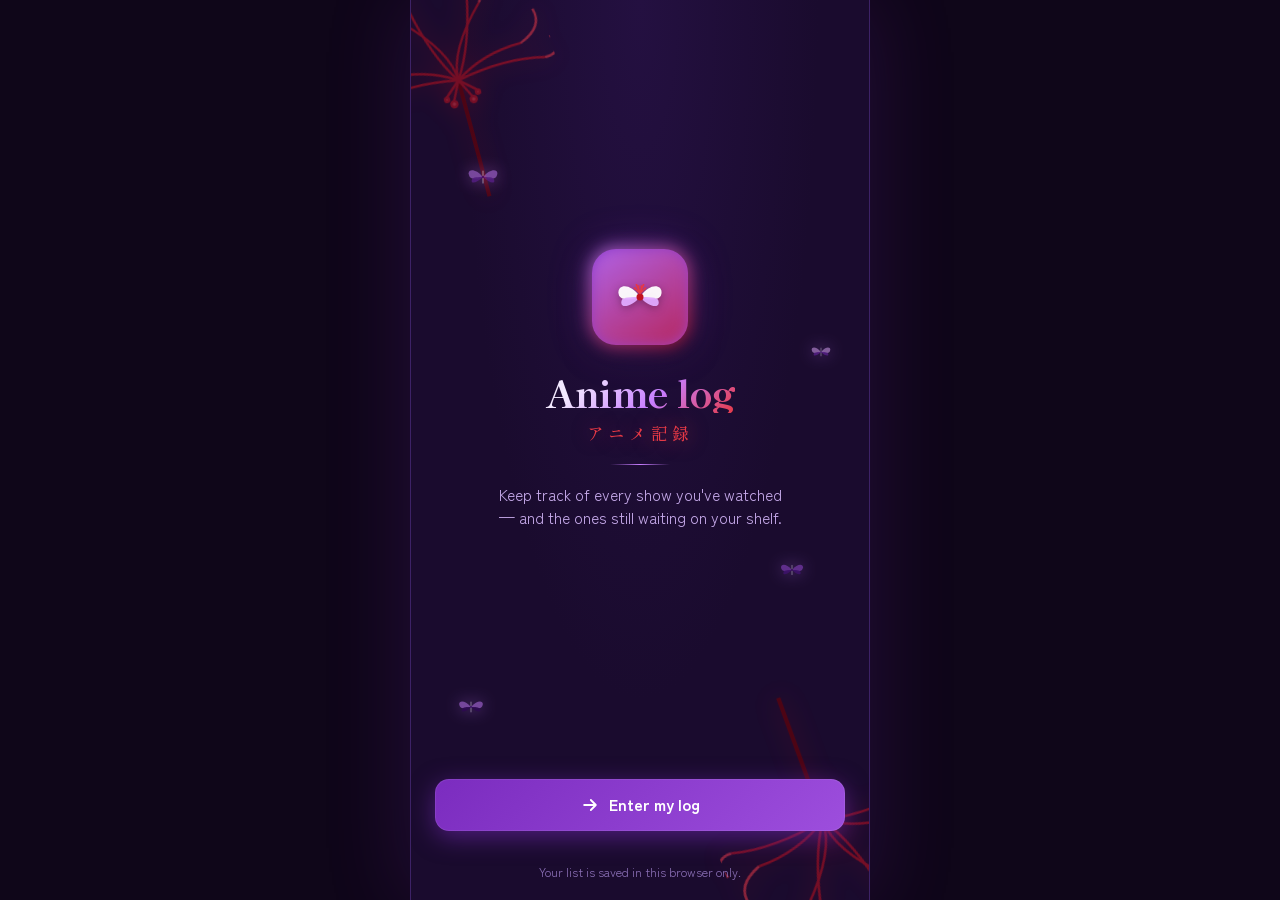
<file: index.html>
<!DOCTYPE html>
<html lang="en">
<head>
  <meta charset="UTF-8">
  <meta name="viewport" content="width=device-width, initial-scale=1.0, viewport-fit=cover">
  <meta name="theme-color" content="#1a0b2e">
  <meta name="apple-mobile-web-app-capable" content="yes">
  <meta name="mobile-web-app-capable" content="yes">
  <meta name="apple-mobile-web-app-title" content="Anime log">
  <meta name="description" content="Welcome to Anime Log — your personal anime tracker.">
  <title>Anime log — Welcome</title>
  <link rel="preconnect" href="https://fonts.googleapis.com">
  <link rel="preconnect" href="https://fonts.gstatic.com" crossorigin>
  <link href="https://fonts.googleapis.com/css2?family=Zen+Kaku+Gothic+New:wght@400;500;700;900&family=Shippori+Mincho:wght@500;700;800&display=swap" rel="stylesheet">
  <link rel="stylesheet" href="style.css">
</head>
<body>
  <div class="shell">
    <!-- decorative layer -->
    <div class="deco" aria-hidden="true">
      <!-- Higanbana (red spider lily) — top left -->
      <svg class="higan-1" viewBox="0 0 100 120" fill="none" xmlns="http://www.w3.org/2000/svg">
        <g stroke="#c1121f" stroke-width="1.2" fill="none">
          <path d="M50 115 Q50 80 50 55" stroke="#780000" stroke-width="2"/>
          <path d="M50 55 Q50 40 30 20" stroke="#c1121f"/>
          <path d="M50 55 Q50 40 70 20" stroke="#c1121f"/>
          <path d="M50 55 Q35 45 15 45" stroke="#c1121f"/>
          <path d="M50 55 Q65 45 85 45" stroke="#c1121f"/>
          <path d="M50 55 Q40 40 35 15" stroke="#c1121f"/>
          <path d="M50 55 Q60 40 65 15" stroke="#c1121f"/>
          <path d="M50 55 Q25 50 5 55" stroke="#c1121f"/>
          <path d="M50 55 Q75 50 95 55" stroke="#c1121f"/>
          <path d="M30 20 Q22 8 30 5" stroke="#e63946"/>
          <path d="M70 20 Q78 8 70 5" stroke="#e63946"/>
          <path d="M15 45 Q2 40 5 30" stroke="#e63946"/>
          <path d="M85 45 Q98 40 95 30" stroke="#e63946"/>
          <path d="M35 15 Q28 0 38 2" stroke="#e63946"/>
          <path d="M65 15 Q72 0 62 2" stroke="#e63946"/>
          <path d="M5 55 Q-5 55 0 45" stroke="#e63946"/>
          <path d="M95 55 Q105 55 100 45" stroke="#e63946"/>
          <path d="M50 55 L45 65" stroke="#c1121f"/>
          <path d="M50 55 L55 65" stroke="#c1121f"/>
          <path d="M50 55 L42 62" stroke="#c1121f"/>
          <path d="M50 55 L58 62" stroke="#c1121f"/>
          <circle cx="45" cy="66" r="1.5" fill="#e63946"/>
          <circle cx="55" cy="66" r="1.5" fill="#e63946"/>
          <circle cx="42" cy="63" r="1" fill="#e63946"/>
          <circle cx="58" cy="63" r="1" fill="#e63946"/>
        </g>
      </svg>

      <!-- Higanbana — bottom right -->
      <svg class="higan-2" viewBox="0 0 100 120" fill="none" xmlns="http://www.w3.org/2000/svg">
        <g stroke="#c1121f" stroke-width="1.2" fill="none">
          <path d="M50 115 Q50 80 50 55" stroke="#780000" stroke-width="2"/>
          <path d="M50 55 Q50 40 30 20" stroke="#c1121f"/>
          <path d="M50 55 Q50 40 70 20" stroke="#c1121f"/>
          <path d="M50 55 Q35 45 15 45" stroke="#c1121f"/>
          <path d="M50 55 Q65 45 85 45" stroke="#c1121f"/>
          <path d="M50 55 Q40 40 35 15" stroke="#c1121f"/>
          <path d="M50 55 Q60 40 65 15" stroke="#c1121f"/>
          <path d="M50 55 Q25 50 5 55" stroke="#c1121f"/>
          <path d="M50 55 Q75 50 95 55" stroke="#c1121f"/>
          <path d="M30 20 Q22 8 30 5" stroke="#e63946"/>
          <path d="M70 20 Q78 8 70 5" stroke="#e63946"/>
          <path d="M15 45 Q2 40 5 30" stroke="#e63946"/>
          <path d="M85 45 Q98 40 95 30" stroke="#e63946"/>
          <path d="M35 15 Q28 0 38 2" stroke="#e63946"/>
          <path d="M65 15 Q72 0 62 2" stroke="#e63946"/>
          <path d="M5 55 Q-5 55 0 45" stroke="#e63946"/>
          <path d="M95 55 Q105 55 100 45" stroke="#e63946"/>
          <path d="M50 55 L45 65" stroke="#c1121f"/>
          <path d="M50 55 L55 65" stroke="#c1121f"/>
          <path d="M50 55 L42 62" stroke="#c1121f"/>
          <path d="M50 55 L58 62" stroke="#c1121f"/>
          <circle cx="45" cy="66" r="1.5" fill="#e63946"/>
          <circle cx="55" cy="66" r="1.5" fill="#e63946"/>
          <circle cx="42" cy="63" r="1" fill="#e63946"/>
          <circle cx="58" cy="63" r="1" fill="#e63946"/>
        </g>
      </svg>

      <!-- Butterflies (purple/violet, no pink) -->
      <svg class="bfly bfly-1" viewBox="0 0 40 34" fill="none" xmlns="http://www.w3.org/2000/svg">
        <path d="M20 17 C10 5, 0 8, 4 16 C6 20, 14 20, 20 17 Z" fill="#c77dff" opacity="0.95"/>
        <path d="M20 17 C30 5, 40 8, 36 16 C34 20, 26 20, 20 17 Z" fill="#c77dff" opacity="0.95"/>
        <path d="M20 17 C13 24, 5 26, 7 20 C8 17, 15 17, 20 17 Z" fill="#7b2cbf" opacity="0.9"/>
        <path d="M20 17 C27 24, 35 26, 33 20 C32 17, 25 17, 20 17 Z" fill="#7b2cbf" opacity="0.9"/>
        <line x1="20" y1="10" x2="20" y2="24" stroke="#f3e9ff" stroke-width="1.2" stroke-linecap="round"/>
        <circle cx="20" cy="17" r="1.5" fill="#5a189a"/>
      </svg>

      <svg class="bfly bfly-2" viewBox="0 0 40 34" fill="none" xmlns="http://www.w3.org/2000/svg">
        <path d="M20 17 C10 5, 0 8, 4 16 C6 20, 14 20, 20 17 Z" fill="#9d4edd" opacity="0.95"/>
        <path d="M20 17 C30 5, 40 8, 36 16 C34 20, 26 20, 20 17 Z" fill="#9d4edd" opacity="0.95"/>
        <path d="M20 17 C13 24, 5 26, 7 20 C8 17, 15 17, 20 17 Z" fill="#5a189a" opacity="0.9"/>
        <path d="M20 17 C27 24, 35 26, 33 20 C32 17, 25 17, 20 17 Z" fill="#5a189a" opacity="0.9"/>
        <line x1="20" y1="10" x2="20" y2="24" stroke="#f3e9ff" stroke-width="1.2" stroke-linecap="round"/>
        <circle cx="20" cy="17" r="1.5" fill="#3c096c"/>
      </svg>

      <svg class="bfly bfly-3" viewBox="0 0 40 34" fill="none" xmlns="http://www.w3.org/2000/svg">
        <path d="M20 17 C10 5, 0 8, 4 16 C6 20, 14 20, 20 17 Z" fill="#e0aaff" opacity="0.95"/>
        <path d="M20 17 C30 5, 40 8, 36 16 C34 20, 26 20, 20 17 Z" fill="#e0aaff" opacity="0.95"/>
        <path d="M20 17 C13 24, 5 26, 7 20 C8 17, 15 17, 20 17 Z" fill="#7b2cbf" opacity="0.9"/>
        <path d="M20 17 C27 24, 35 26, 33 20 C32 17, 25 17, 20 17 Z" fill="#7b2cbf" opacity="0.9"/>
        <line x1="20" y1="10" x2="20" y2="24" stroke="#f3e9ff" stroke-width="1.2" stroke-linecap="round"/>
        <circle cx="20" cy="17" r="1.5" fill="#5a189a"/>
      </svg>

      <svg class="bfly bfly-4" viewBox="0 0 40 34" fill="none" xmlns="http://www.w3.org/2000/svg">
        <path d="M20 17 C10 5, 0 8, 4 16 C6 20, 14 20, 20 17 Z" fill="#c77dff" opacity="0.95"/>
        <path d="M20 17 C30 5, 40 8, 36 16 C34 20, 26 20, 20 17 Z" fill="#c77dff" opacity="0.95"/>
        <path d="M20 17 C13 24, 5 26, 7 20 C8 17, 15 17, 20 17 Z" fill="#3c096c" opacity="0.9"/>
        <path d="M20 17 C27 24, 35 26, 33 20 C32 17, 25 17, 20 17 Z" fill="#3c096c" opacity="0.9"/>
        <line x1="20" y1="10" x2="20" y2="24" stroke="#f3e9ff" stroke-width="1.2" stroke-linecap="round"/>
        <circle cx="20" cy="17" r="1.5" fill="#5a189a"/>
      </svg>
    </div>

    <div class="splash">
      <div class="badge">
        <!-- combined butterfly + higanbana icon -->
        <svg viewBox="0 0 64 64" fill="none" xmlns="http://www.w3.org/2000/svg">
          <path d="M32 32 C20 14, 4 18, 8 30 C10 36, 22 36, 32 32 Z" fill="#ffffff" opacity="0.95"/>
          <path d="M32 32 C44 14, 60 18, 56 30 C54 36, 42 36, 32 32 Z" fill="#ffffff" opacity="0.95"/>
          <path d="M32 32 C22 44, 8 46, 11 36 C12 32, 23 32, 32 32 Z" fill="#e0aaff" opacity="0.95"/>
          <path d="M32 32 C42 44, 56 46, 53 36 C52 32, 41 32, 32 32 Z" fill="#e0aaff" opacity="0.95"/>
          <circle cx="32" cy="32" r="4" fill="#c1121f"/>
          <path d="M32 28 L30 20 M32 28 L34 20 M32 28 L26 22 M32 28 L38 22 M32 28 L28 18 M32 28 L36 18" stroke="#e63946" stroke-width="1.6" stroke-linecap="round"/>
          <circle cx="30" cy="20" r="1.4" fill="#e63946"/>
          <circle cx="34" cy="20" r="1.4" fill="#e63946"/>
          <circle cx="26" cy="22" r="1.2" fill="#e63946"/>
          <circle cx="38" cy="22" r="1.2" fill="#e63946"/>
          <circle cx="28" cy="18" r="1" fill="#e63946"/>
          <circle cx="36" cy="18" r="1" fill="#e63946"/>
        </svg>
      </div>

      <h1>Anime log</h1>
      <div class="jp">アニメ記録</div>
      <div class="divider"></div>
      <p class="lead">Keep track of every show you've watched — and the ones still waiting on your shelf.</p>

      
    </div>

    <div class="actions">
      <a class="btn btn-primary" href="main.html">
        <svg viewBox="0 0 24 24" fill="none" xmlns="http://www.w3.org/2000/svg">
          <path d="M5 12h14M13 6l6 6-6 6" stroke="currentColor" stroke-width="2.2" stroke-linecap="round" stroke-linejoin="round"/>
        </svg>
        Enter my log
      </a>
    </div>

    <p class="footnote">Your list is saved in this browser only.</p>
  </div>
</body>
</html>
</file>
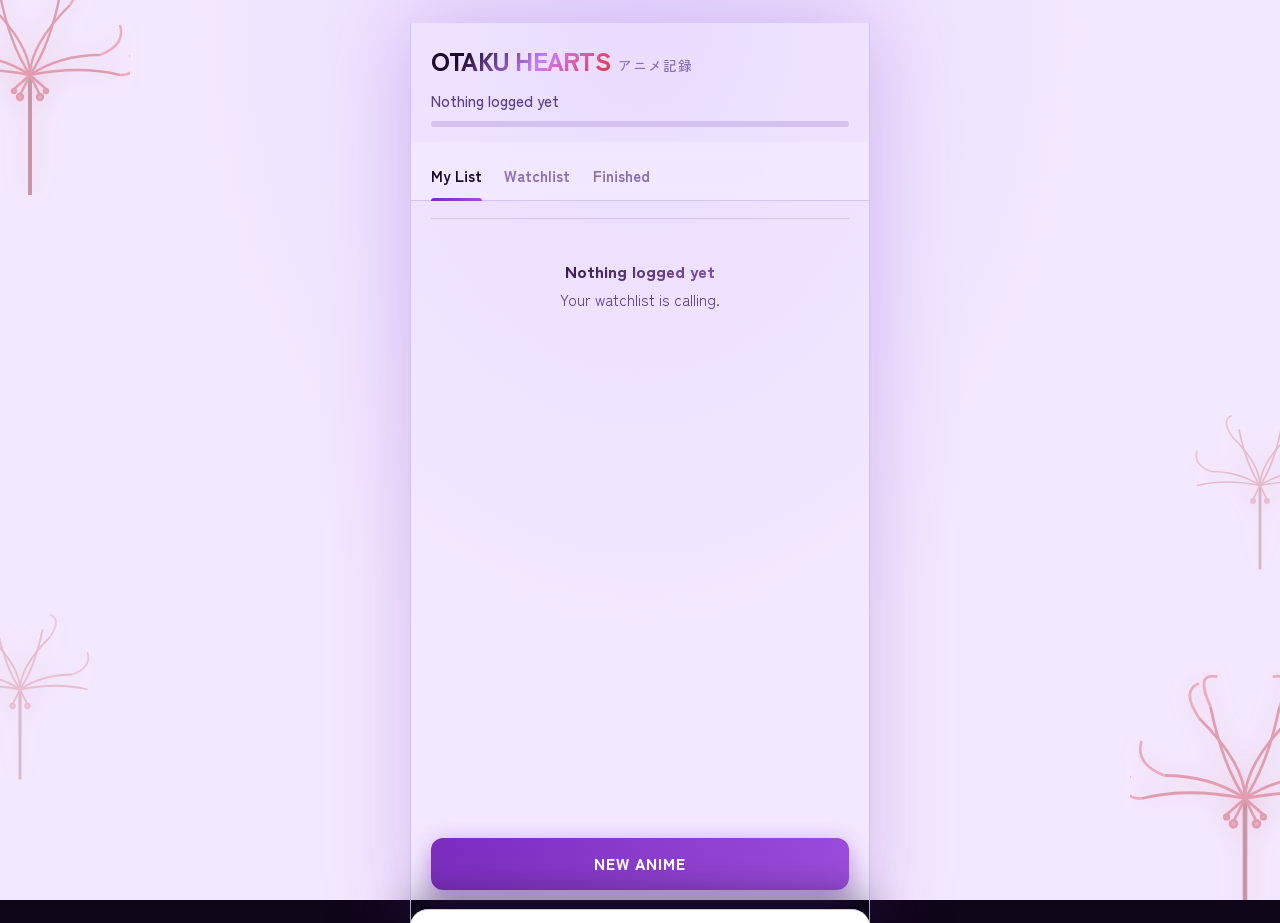
<file: main.html>
<!DOCTYPE html>
I<html lang="en">
<head>
  <meta charset="UTF-8">
  <meta name="viewport" content="width=device-width, initial-scale=1.0, viewport-fit=cover">
  <meta name="theme-color" content="#1a0b2e">
  <meta name="apple-mobile-web-app-capable" content="yes">
  <meta name="mobile-web-app-capable" content="yes">
  <meta name="apple-mobile-web-app-title" content="OTAKU HEARTS">
  <meta name="description" content="A running list of the anime you've watched and the ones still waiting.">
  <title>OTAKU HEARTS</title>
  <link rel="preconnect" href="https://fonts.googleapis.com">
  <link rel="preconnect" href="https://fonts.gstatic.com" crossorigin>
  <link href="https://fonts.googleapis.com/css2?family=Zen+Kaku+Gothic+New:wght@400;500;700;900&display=swap" rel="stylesheet">
  <style>
    *, *::before, *::after { box-sizing: border-box; margin: 0; padding: 0; -webkit-tap-highlight-color: transparent; }

    :root {
      --paper: #1a0b2e;
      --paper-2: #241041;
      --card: #2a1552;
      --ink: #f3e9ff;
      --ink-soft: #c4a8e8;
      --ink-faint: #8a6fb5;
      --rule: #3d2266;
      --accent: #7b2cbf;
      --accent-2: #9d4edd;
      --accent-ink: #ffffff;
      --higan: #c1121f;
      --higan-soft: #e63946;
      --butterfly: #c77dff;
      --butterfly-2: #9d4edd;
      --shelf-1: #7b2cbf;
      --shelf-2: #9d4edd;
      --shelf-3: #c77dff;
      --shelf-4: #5a189a;
      --shelf-5: #3c096c;
      --done: #4a3a6b;
      --shell-max: 460px;
      --safe-b: env(safe-area-inset-bottom, 0px);
      --safe-t: env(safe-area-inset-top, 0px);
    }

    @media (prefers-color-scheme: light) {
      :root:not([data-theme="dark"]) {
        --paper: #f3e9ff;
        --paper-2: #e9dcff;
        --card: #ffffff;
        --ink: #1a0b2e;
        --ink-soft: #5a3d8a;
        --ink-faint: #8a6fb5;
        --rule: #d4c2f0;
        --accent: #7b2cbf;
        --accent-2: #9d4edd;
        --accent-ink: #ffffff;
        --shelf-1: #7b2cbf;
        --shelf-2: #9d4edd;
        --shelf-3: #c77dff;
        --shelf-4: #5a189a;
        --shelf-5: #3c096c;
        --done: #b8a8d4;
      }
    }

    :root[data-theme="light"] {
      --paper: #f3e9ff;
      --paper-2: #e9dcff;
      --card: #ffffff;
      --ink: #1a0b2e;
      --ink-soft: #5a3d8a;
      --ink-faint: #8a6fb5;
      --rule: #d4c2f0;
      --accent: #7b2cbf;
      --accent-2: #9d4edd;
      --accent-ink: #ffffff;
      --shelf-1: #7b2cbf;
      --shelf-2: #9d4edd;
      --shelf-3: #c77dff;
      --shelf-4: #5a189a;
      --shelf-5: #3c096c;
      --done: #b8a8d4;
    }

    html { -webkit-text-size-adjust: 100%; text-size-adjust: 100%; }
    html, body { height: 100%; }

    body {
      background: var(--paper);
      color: var(--ink);
      font-family: 'Zen Kaku Gothic New', 'Hiragino Sans', system-ui, -apple-system, 'Segoe UI', sans-serif;
      line-height: 1.45;
      -webkit-font-smoothing: antialiased;
      overflow-x: hidden;
    }

    .bg {
      position: fixed;
      inset: 0;
      pointer-events: none;
      overflow: hidden;
      z-index: 0;
    }

    .bg::before {
      content: "";
      position: absolute;
      inset: 0;
      background: radial-gradient(ellipse at 50% 0%, var(--paper-2) 0%, var(--paper) 55%);
    }

    .higan {
      position: absolute;
      opacity: 0.35;
      filter: drop-shadow(0 0 14px rgba(193, 18, 31, 0.5));
    }

    .higan-1 {
      top: -40px;
      left: -70px;
      width: 200px;
      height: 250px;
      transform-origin: 50% 90%;
      animation: sway1 9s ease-in-out infinite;
    }

    .higan-2 {
      bottom: -50px;
      right: -80px;
      width: 230px;
      height: 280px;
      transform-origin: 50% 90%;
      animation: sway2 11s ease-in-out infinite;
    }

    .higan-3 {
      top: 45%;
      right: -50px;
      width: 140px;
      height: 175px;
      opacity: 0.22;
      transform-origin: 50% 90%;
      animation: sway1 13s ease-in-out infinite reverse;
    }

    .higan-4 {
      bottom: 12%;
      left: -55px;
      width: 150px;
      height: 190px;
      opacity: 0.2;
      transform-origin: 50% 90%;
      animation: sway2 10s ease-in-out infinite reverse;
    }

    @keyframes sway1 {
      0%, 100% { transform: rotate(-14deg) translateY(0); }
      50%      { transform: rotate(-8deg) translateY(-10px); }
    }

    @keyframes sway2 {
      0%, 100% { transform: rotate(165deg) translateY(0); }
      50%      { transform: rotate(158deg) translateY(-12px); }
    }

    .bfly {
      position: absolute;
      opacity: 0;
      filter: drop-shadow(0 0 10px rgba(199, 125, 255, 0.85));
      will-change: transform, opacity;
    }

    .bfly-1 { width: 32px; height: 28px; top: 15%; left: 10%; animation: fly1 14s linear infinite; }
    .bfly-2 { width: 24px; height: 21px; top: 58%; right: 12%; animation: fly2 17s linear infinite; animation-delay: -4s; }
    .bfly-3 { width: 20px; height: 18px; top: 34%; right: 6%;  animation: fly3 16s linear infinite; animation-delay: -8s; }
    .bfly-4 { width: 28px; height: 25px; bottom: 18%; left: 8%; animation: fly4 19s linear infinite; animation-delay: -11s; }
    .bfly-5 { width: 18px; height: 16px; top: 72%; left: 30%; animation: fly3 15s linear infinite; animation-delay: -6s; }
    .bfly-6 { width: 22px; height: 19px; top: 8%;  right: 28%; animation: fly2 18s linear infinite; animation-delay: -13s; }

    @keyframes fly1 {
      0%   { transform: translate(0, 0) rotate(0deg) scale(1); opacity: 0; }
      8%   { opacity: 0.9; }
      25%  { transform: translate(60px, -40px) rotate(18deg) scale(1.1); opacity: 0.9; }
      50%  { transform: translate(120px, 20px) rotate(-12deg) scale(0.95); opacity: 0.7; }
      75%  { transform: translate(50px, 70px) rotate(22deg) scale(1.05); opacity: 0.85; }
      92%  { opacity: 0.5; }
      100% { transform: translate(-30px, 130px) rotate(0deg) scale(1); opacity: 0; }
    }

    @keyframes fly2 {
      0%   { transform: translate(0, 0) rotate(0deg); opacity: 0; }
      10%  { opacity: 0.85; }
      30%  { transform: translate(-70px, -50px) rotate(-22deg); opacity: 0.85; }
      55%  { transform: translate(-130px, 30px) rotate(12deg); opacity: 0.65; }
      80%  { transform: translate(-40px, 80px) rotate(-18deg); opacity: 0.85; }
      92%  { opacity: 0.5; }
      100% { transform: translate(30px, 140px) rotate(0deg); opacity: 0; }
    }

    @keyframes fly3 {
      0%   { transform: translate(0, 0) rotate(0deg) scale(1); opacity: 0; }
      12%  { opacity: 0.8; }
      40%  { transform: translate(-80px, 40px) rotate(28deg) scale(1.15); opacity: 0.8; }
      70%  { transform: translate(-30px, -70px) rotate(-22deg) scale(0.9); opacity: 0.7; }
      92%  { opacity: 0.5; }
      100% { transform: translate(60px, -140px) rotate(0deg) scale(1); opacity: 0; }
    }

    @keyframes fly4 {
      0%   { transform: translate(0, 0) rotate(0deg); opacity: 0; }
      10%  { opacity: 0.9; }
      35%  { transform: translate(90px, -60px) rotate(20deg); opacity: 0.9; }
      60%  { transform: translate(140px, 40px) rotate(-14deg); opacity: 0.65; }
      85%  { transform: translate(60px, 90px) rotate(24deg); opacity: 0.85; }
      92%  { opacity: 0.4; }
      100% { transform: translate(-40px, 160px) rotate(0deg); opacity: 0; }
    }

    .shell {
      max-width: var(--shell-max);
      margin: 0 auto;
      min-height: 100vh;
      min-height: 100dvh;
      display: flex;
      flex-direction: column;
      position: relative;
      z-index: 1;
    }

    @media (min-width: 620px) {
      body { background: #0f0619; }
      .shell {
        border-left: 1px solid var(--rule);
        border-right: 1px solid var(--rule);
        box-shadow: 0 0 80px rgba(123, 44, 191, 0.25);
      }
    }

    header { padding: calc(1.5rem + var(--safe-t)) 1.25rem 0.9rem; }

    .mark { display: flex; align-items: baseline; gap: 0.5rem; }

    h1 {
      font-size: 1.6rem;
      font-weight: 900;
      letter-spacing: -0.03em;
      line-height: 1;
      background: linear-gradient(135deg, var(--ink) 20%, var(--butterfly) 60%, var(--higan-soft) 100%);
      -webkit-background-clip: text;
      background-clip: text;
      -webkit-text-fill-color: transparent;
    }

    .mark span {
      font-size: 0.85rem;
      font-weight: 500;
      color: var(--ink-faint);
      letter-spacing: 0.08em;
    }

    .tally {
      margin-top: 0.85rem;
      font-size: 0.95rem;
      color: var(--ink-soft);
      font-weight: 500;
    }

    .tally b { color: var(--ink); font-weight: 900; }

    .meter {
      margin-top: 0.6rem;
      height: 6px;
      border-radius: 6px;
      background: var(--rule);
      overflow: hidden;
    }

    .meter i {
      display: block;
      height: 100%;
      width: 0;
      background: linear-gradient(90deg, var(--accent), var(--accent-2));
      border-radius: 6px;
      transition: width 0.5s cubic-bezier(.2,.7,.3,1);
    }

    nav {
      display: flex;
      gap: 1.4rem;
      padding: 0.9rem 1.25rem 0;
      border-bottom: 1px solid var(--rule);
      position: sticky;
      top: 0;
      background: color-mix(in srgb, var(--paper) 85%, transparent);
      backdrop-filter: blur(10px);
      -webkit-backdrop-filter: blur(10px);
      z-index: 5;
    }

    nav button {
      appearance: none;
      background: none;
      border: none;
      font: inherit;
      font-weight: 700;
      font-size: 0.95rem;
      color: var(--ink-faint);
      padding: 0.35rem 0 0.7rem;
      cursor: pointer;
      position: relative;
      min-height: 44px;
      transition: color 0.2s ease, transform 0.2s ease;
    }

    nav button:hover {
      color: var(--butterfly);
      transform: translateY(-1px);
    }

    nav button[aria-selected="true"] { color: var(--ink); }

    nav button[aria-selected="true"]:hover {
      color: var(--ink);
      transform: translateY(-1px);
    }

    nav button[aria-selected="true"]::after {
      content: "";
      position: absolute;
      left: 0; right: 0; bottom: -1px;
      height: 3px;
      background: linear-gradient(90deg, var(--accent), var(--accent-2));
      border-radius: 3px 3px 0 0;
    }

    nav button:focus-visible { outline: 2px solid var(--butterfly); outline-offset: 2px; border-radius: 4px; }

    main { flex: 1; padding: 0.9rem 1.25rem 1.5rem; }

    ul { list-style: none; display: flex; flex-direction: column; gap: 0.55rem; }

    li {
      display: flex;
      align-items: stretch;
      background: color-mix(in srgb, var(--card) 92%, transparent);
      backdrop-filter: blur(8px);
      -webkit-backdrop-filter: blur(8px);
      border-radius: 4px 12px 12px 4px;
      overflow: hidden;
      border: 1px solid var(--rule);
      transition: background 0.2s, border-color 0.2s, transform 0.2s, box-shadow 0.2s;
    }

    li:hover {
      transform: translateY(-1px);
      box-shadow: 0 6px 18px rgba(123, 44, 191, 0.25);
      border-color: var(--accent);
    }

    .spine { width: 6px; flex: none; background: var(--spine, var(--shelf-2)); transition: background 0.2s; }

    li.done .spine { background: var(--done); }

    .cover {
      flex: none;
      width: 46px;
      height: 62px;
      margin: 0.6rem 0 0.6rem 0.7rem;
      border-radius: 3px 7px 7px 3px;
      background: var(--spine, var(--shelf-2));
      border: none;
      padding: 0;
      overflow: hidden;
      cursor: pointer;
      display: grid;
      place-items: center;
      color: #fff;
      font-family: inherit;
      font-size: 1.35rem;
      font-weight: 900;
      line-height: 1;
      box-shadow: inset -4px 0 8px rgba(0, 0, 0, 0.25);
      transition: transform 0.2s ease, box-shadow 0.2s ease;
    }

    .cover:hover {
      transform: scale(1.06) rotate(-1deg);
      box-shadow: inset -4px 0 8px rgba(0, 0, 0, 0.25), 0 4px 14px rgba(123, 44, 191, 0.5);
    }

    .cover img { width: 100%; height: 100%; object-fit: cover; display: block; }

    li.done .cover { background: var(--done); }
    li.done .cover img { filter: grayscale(0.7); opacity: 0.75; }

    .cover:focus-visible { outline: 2px solid var(--butterfly); outline-offset: 2px; }

    .body {
      flex: 1;
      min-width: 0;
      padding: 0.75rem 0.5rem 0.75rem 0.8rem;
    }

    .title {
      font-weight: 700;
      font-size: 1rem;
      letter-spacing: -0.01em;
      overflow-wrap: anywhere;
      transition: color 0.2s ease;
    }

    li:hover .title { color: var(--butterfly); }

    li.done .title { color: var(--ink-faint); }

    .runtime {
      font-size: 0.82rem;
      color: var(--ink-soft);
      margin-top: 0.15rem;
    }

    li.done .runtime { color: var(--ink-faint); }

    .controls { display: flex; align-items: center; padding-right: 0.5rem; flex: none; }

    .check, .drop {
      appearance: none;
      border: none;
      background: none;
      font: inherit;
      cursor: pointer;
      width: 44px;
      height: 44px;
      display: grid;
      place-items: center;
      color: var(--ink-faint);
      border-radius: 50%;
      transition: color 0.2s ease, background 0.2s ease, transform 0.2s ease, box-shadow 0.2s ease;
    }

    .check {
      border: 2px solid var(--rule);
      width: 30px; height: 30px;
      margin-right: 0.35rem;
      color: transparent;
      font-size: 0.9rem;
      font-weight: 900;
      line-height: 1;
      transition: background 0.2s ease, border-color 0.2s ease, color 0.2s ease, transform 0.2s ease, box-shadow 0.2s ease;
    }

    .check-wrap { width: 44px; height: 44px; display: grid; place-items: center; }

    .check:hover {
      border-color: var(--butterfly);
      background: rgba(199, 125, 255, 0.12);
      transform: scale(1.1);
      box-shadow: 0 0 12px rgba(199, 125, 255, 0.4);
    }

    li.done .check {
      background: linear-gradient(135deg, var(--accent), var(--accent-2));
      border-color: var(--accent);
      color: var(--accent-ink);
    }

    li.done .check:hover {
      transform: scale(1.1);
      box-shadow: 0 0 16px rgba(123, 44, 191, 0.7);
    }

    .drop { font-size: 1.25rem; line-height: 1; }
    .drop:hover {
      color: var(--higan-soft);
      background: rgba(230, 57, 70, 0.12);
      transform: scale(1.1) rotate(90deg);
      box-shadow: 0 0 12px rgba(230, 57, 70, 0.4);
    }

    .check:focus-visible, .drop:focus-visible { outline: 2px solid var(--butterfly); outline-offset: 2px; }

    li.confirming {
      background: color-mix(in srgb, var(--higan) 15%, var(--card));
      border-color: var(--higan);
    }

    li.confirming:hover {
      transform: none;
      box-shadow: 0 0 20px rgba(193, 18, 31, 0.4);
    }

    .confirm {
      flex: 1;
      display: flex;
      align-items: center;
      justify-content: space-between;
      gap: 0.6rem;
      padding: 0.7rem 0.75rem 0.7rem 0.85rem;
      font-size: 0.9rem;
      color: var(--ink);
      min-width: 0;
    }

    .confirm p { min-width: 0; overflow: hidden; text-overflow: ellipsis; white-space: nowrap; }

    .confirm div { display: flex; gap: 0.4rem; flex: none; }

    .confirm button {
      appearance: none;
      font: inherit;
      font-weight: 700;
      font-size: 0.85rem;
      border-radius: 8px;
      padding: 0.5rem 0.8rem;
      min-height: 40px;
      cursor: pointer;
      border: 1px solid var(--rule);
      background: var(--card);
      color: var(--ink);
      transition: background 0.2s, border-color 0.2s, transform 0.2s, box-shadow 0.2s;
    }

    .confirm button:hover {
      transform: translateY(-1px);
      border-color: var(--butterfly);
      box-shadow: 0 4px 12px rgba(0, 0, 0, 0.3);
    }

    .confirm button.yes {
      background: var(--higan);
      border-color: var(--higan);
      color: #ffffff;
    }

    .confirm button.yes:hover {
      background: var(--higan-soft);
      border-color: var(--higan-soft);
      box-shadow: 0 4px 16px rgba(230, 57, 70, 0.5);
    }

    .confirm button:focus-visible { outline: 2px solid var(--butterfly); outline-offset: 2px; }

    .empty {
      padding: 2.5rem 0.25rem;
      color: var(--ink-soft);
      font-size: 0.95rem;
      border-top: 1px solid var(--rule);
      margin-top: 0.2rem;
      text-align: center;
    }

    .empty b {
      display: block;
      color: var(--ink);
      font-size: 1.05rem;
      font-weight: 900;
      margin-bottom: 0.25rem;
      background: linear-gradient(135deg, var(--ink) 20%, var(--butterfly) 100%);
      -webkit-background-clip: text;
      background-clip: text;
      -webkit-text-fill-color: transparent;
    }

    .bar {
      position: sticky;
      bottom: 0;
      padding: 0.65rem 1.25rem calc(0.65rem + var(--safe-b));
      background: linear-gradient(to top, var(--paper) 72%, transparent);
    }

    .bar button {
      position: relative;
      width: 100%;
      appearance: none;
      border: none;
      font: inherit;
      font-weight: 900;
      font-size: 1rem;
      letter-spacing: 0.06em;
      color: var(--accent-ink);
      background: linear-gradient(135deg, var(--accent), var(--accent-2));
      border-radius: 12px;
      min-height: 52px;
      cursor: pointer;
      overflow: hidden;
      isolation: isolate;
      box-shadow: 0 6px 24px rgba(123, 44, 191, 0.45);
      transition:
        transform 0.25s cubic-bezier(.2,.8,.3,1),
        box-shadow 0.3s ease,
        letter-spacing 0.3s ease;
    }

    .bar button::before {
      content: "";
      position: absolute;
      top: 0;
      left: -75%;
      width: 50%;
      height: 100%;
      background: linear-gradient(
        120deg,
        transparent 0%,
        rgba(255, 255, 255, 0.15) 40%,
        rgba(255, 255, 255, 0.45) 50%,
        rgba(255, 255, 255, 0.15) 60%,
        transparent 100%
      );
      transform: skewX(-20deg);
      transition: left 0.7s cubic-bezier(.2,.8,.3,1);
      pointer-events: none;
      z-index: 1;
    }

    .bar button::after {
      content: "";
      position: absolute;
      inset: -2px;
      border-radius: 14px;
      background: linear-gradient(135deg, var(--butterfly), var(--accent-2), var(--accent));
      opacity: 0;
      filter: blur(14px);
      z-index: -1;
      transition: opacity 0.35s ease;
      pointer-events: none;
    }

    .bar button:hover {
      transform: translateY(-2px) scale(1.02);
      letter-spacing: 0.1em;
      box-shadow:
        0 12px 40px rgba(123, 44, 191, 0.7),
        0 0 0 1px rgba(199, 125, 255, 0.5) inset;
    }

    .bar button:hover::before {
      left: 125%;
    }

    .bar button:hover::after {
      opacity: 0.9;
    }

    .bar button:active {
      transform: translateY(0) scale(0.99);
      transition-duration: 0.08s;
    }

    .bar button:focus-visible { outline: 2px solid var(--butterfly); outline-offset: 3px; }

    .scrim {
      position: fixed;
      inset: 0;
      background: rgba(10, 5, 20, 0.7);
      opacity: 0;
      pointer-events: none;
      transition: opacity 0.2s ease;
      z-index: 20;
    }

    .scrim.open { opacity: 1; pointer-events: auto; }

    .sheet {
      position: fixed;
      left: 50%;
      bottom: 0;
      width: min(100%, var(--shell-max));
      transform: translate(-50%, 102%);
      background: var(--card);
      border-radius: 18px 18px 0 0;
      padding: 1.1rem 1.25rem calc(1.25rem + var(--safe-b));
      z-index: 21;
      transition: transform 0.26s cubic-bezier(.2,.8,.25,1);
      box-shadow: 0 -12px 40px rgba(10, 14, 28, 0.5);
      border-top: 1px solid var(--rule);
    }

    .sheet.open { transform: translate(-50%, 0); }

    .grab { width: 38px; height: 4px; border-radius: 4px; background: var(--rule); margin: 0 auto 0.9rem; }

    .sheet h2 {
      font-size: 1.15rem;
      font-weight: 900;
      letter-spacing: -0.02em;
      margin-bottom: 0.9rem;
      background: linear-gradient(135deg, var(--ink) 20%, var(--butterfly) 100%);
      -webkit-background-clip: text;
      background-clip: text;
      -webkit-text-fill-color: transparent;
    }

    .field { margin-bottom: 0.8rem; }

    .field label { display: block; font-size: 0.85rem; font-weight: 700; color: var(--ink-soft); margin-bottom: 0.3rem; }

    .field input {
      width: 100%;
      font: inherit;
      font-size: 16px;
      color: var(--ink);
      background: var(--paper);
      border: 1.5px solid var(--rule);
      border-radius: 10px;
      padding: 0.75rem 0.85rem;
      min-height: 48px;
      transition: border-color 0.2s, box-shadow 0.2s, transform 0.2s;
    }

    .field input:hover {
      border-color: var(--butterfly-2);
    }

    .field input:focus {
      outline: none;
      border-color: var(--butterfly);
      box-shadow: 0 0 0 3px rgba(199, 125, 255, 0.2);
      transform: translateY(-1px);
    }
    .field input::placeholder { color: var(--ink-faint); }
    .field input[type=number]::-webkit-inner-spin-button { -webkit-appearance: none; }
    .field input[type=number] { -moz-appearance: textfield; appearance: textfield; }

    .pair { display: grid; grid-template-columns: 1fr 1fr; gap: 0.7rem; }

    .cover-row { display: flex; align-items: center; gap: 0.8rem; margin-bottom: 0.9rem; }

    .cover-pick {
      flex: none;
      width: 58px;
      height: 78px;
      border-radius: 3px 8px 8px 3px;
      border: 1.5px dashed var(--rule);
      background: var(--paper);
      color: var(--ink-faint);
      display: grid;
      place-items: center;
      overflow: hidden;
      padding: 0;
      cursor: pointer;
      font: inherit;
      font-size: 1.5rem;
      font-weight: 900;
      transition: border-color 0.2s, transform 0.2s, box-shadow 0.2s;
    }

    .cover-pick:hover {
      border-color: var(--butterfly);
      color: var(--butterfly);
      transform: scale(1.05);
      box-shadow: 0 0 14px rgba(199, 125, 255, 0.4);
    }

    .cover-pick.filled { border-style: solid; border-color: var(--rule); }
    .cover-pick img { width: 100%; height: 100%; object-fit: cover; display: block; }
    .cover-pick:focus-visible { outline: 2px solid var(--butterfly); outline-offset: 2px; }

    .cover-note { font-size: 0.85rem; color: var(--ink-soft); min-width: 0; }
    .cover-note b { display: block; color: var(--ink); font-weight: 700; margin-bottom: 0.1rem; }

    .cover-note button {
      appearance: none;
      background: none;
      border: none;
      font: inherit;
      font-size: 0.85rem;
      font-weight: 700;
      color: var(--higan-soft);
      cursor: pointer;
      padding: 0.35rem 0 0;
      text-decoration: underline;
      transition: color 0.2s, transform 0.2s;
    }

    .cover-note button:hover {
      color: var(--higan);
      transform: translateX(2px);
    }

    .sheet-actions { display: grid; grid-template-columns: 1fr 1.4fr; gap: 0.6rem; margin-top: 1rem; }

    .sheet-actions button {
      appearance: none;
      font: inherit;
      font-weight: 700;
      font-size: 1rem;
      min-height: 50px;
      border-radius: 12px;
      cursor: pointer;
      transition: transform 0.2s, background 0.2s, box-shadow 0.2s, border-color 0.2s;
    }

    .sheet-actions .cancel {
      background: transparent;
      border: 1.5px solid var(--rule);
      color: var(--ink-soft);
    }

    .sheet-actions .cancel:hover {
      border-color: var(--butterfly);
      color: var(--butterfly);
      background: rgba(199, 125, 255, 0.08);
      transform: translateY(-1px);
      box-shadow: 0 4px 14px rgba(199, 125, 255, 0.25);
    }

    .sheet-actions .save {
      background: linear-gradient(135deg, var(--accent), var(--accent-2));
      border: none;
      color: var(--accent-ink);
      box-shadow: 0 6px 24px rgba(123, 44, 191, 0.45);
    }

    .sheet-actions .save:hover {
      box-shadow: 0 8px 32px rgba(123, 44, 191, 0.7);
      transform: translateY(-2px);
    }

    .sheet-actions button:focus-visible { outline: 2px solid var(--butterfly); outline-offset: 2px; }
    .sheet-actions button:active { transform: translateY(1px); }

    @media (prefers-reduced-motion: reduce) {
      * { transition-duration: 0.01ms !important; animation-duration: 0.01ms !important; }
      .bfly { display: none; }
      .higan { animation: none; }
      .bar button::before { display: none; }
    }
  </style>
</head>
<body>

<div class="bg" aria-hidden="true">

  <svg class="higan higan-1" viewBox="0 0 100 120" fill="none" xmlns="http://www.w3.org/2000/svg">
    <g stroke="#c1121f" stroke-width="1.2" fill="none">
      <path d="M50 115 Q50 80 50 55" stroke="#780000" stroke-width="2"/>
      <path d="M50 55 Q50 40 30 20" stroke="#c1121f"/>
      <path d="M50 55 Q50 40 70 20" stroke="#c1121f"/>
      <path d="M50 55 Q35 45 15 45" stroke="#c1121f"/>
      <path d="M50 55 Q65 45 85 45" stroke="#c1121f"/>
      <path d="M50 55 Q40 40 35 15" stroke="#c1121f"/>
      <path d="M50 55 Q60 40 65 15" stroke="#c1121f"/>
      <path d="M50 55 Q25 50 5 55" stroke="#c1121f"/>
      <path d="M50 55 Q75 50 95 55" stroke="#c1121f"/>
      <path d="M30 20 Q22 8 30 5" stroke="#e63946"/>
      <path d="M70 20 Q78 8 70 5" stroke="#e63946"/>
      <path d="M15 45 Q2 40 5 30" stroke="#e63946"/>
      <path d="M85 45 Q98 40 95 30" stroke="#e63946"/>
      <path d="M35 15 Q28 0 38 2" stroke="#e63946"/>
      <path d="M65 15 Q72 0 62 2" stroke="#e63946"/>
      <path d="M5 55 Q-5 55 0 45" stroke="#e63946"/>
      <path d="M95 55 Q105 55 100 45" stroke="#e63946"/>
      <path d="M50 55 L45 65" stroke="#c1121f"/>
      <path d="M50 55 L55 65" stroke="#c1121f"/>
      <path d="M50 55 L42 62" stroke="#c1121f"/>
      <path d="M50 55 L58 62" stroke="#c1121f"/>
      <circle cx="45" cy="66" r="1.5" fill="#e63946"/>
      <circle cx="55" cy="66" r="1.5" fill="#e63946"/>
      <circle cx="42" cy="63" r="1" fill="#e63946"/>
      <circle cx="58" cy="63" r="1" fill="#e63946"/>
    </g>
  </svg>

  <svg class="higan higan-2" viewBox="0 0 100 120" fill="none" xmlns="http://www.w3.org/2000/svg">
    <g stroke="#c1121f" stroke-width="1.2" fill="none">
      <path d="M50 115 Q50 80 50 55" stroke="#780000" stroke-width="2"/>
      <path d="M50 55 Q50 40 30 20" stroke="#c1121f"/>
      <path d="M50 55 Q50 40 70 20" stroke="#c1121f"/>
      <path d="M50 55 Q35 45 15 45" stroke="#c1121f"/>
      <path d="M50 55 Q65 45 85 45" stroke="#c1121f"/>
      <path d="M50 55 Q40 40 35 15" stroke="#c1121f"/>
      <path d="M50 55 Q60 40 65 15" stroke="#c1121f"/>
      <path d="M50 55 Q25 50 5 55" stroke="#c1121f"/>
      <path d="M50 55 Q75 50 95 55" stroke="#c1121f"/>
      <path d="M30 20 Q22 8 30 5" stroke="#e63946"/>
      <path d="M70 20 Q78 8 70 5" stroke="#e63946"/>
      <path d="M15 45 Q2 40 5 30" stroke="#e63946"/>
      <path d="M85 45 Q98 40 95 30" stroke="#e63946"/>
      <path d="M35 15 Q28 0 38 2" stroke="#e63946"/>
      <path d="M65 15 Q72 0 62 2" stroke="#e63946"/>
      <path d="M5 55 Q-5 55 0 45" stroke="#e63946"/>
      <path d="M95 55 Q105 55 100 45" stroke="#e63946"/>
      <path d="M50 55 L45 65" stroke="#c1121f"/>
      <path d="M50 55 L55 65" stroke="#c1121f"/>
      <path d="M50 55 L42 62" stroke="#c1121f"/>
      <path d="M50 55 L58 62" stroke="#c1121f"/>
      <circle cx="45" cy="66" r="1.5" fill="#e63946"/>
      <circle cx="55" cy="66" r="1.5" fill="#e63946"/>
      <circle cx="42" cy="63" r="1" fill="#e63946"/>
      <circle cx="58" cy="63" r="1" fill="#e63946"/>
    </g>
  </svg>

  <svg class="higan higan-3" viewBox="0 0 100 120" fill="none" xmlns="http://www.w3.org/2000/svg">
    <g stroke="#c1121f" stroke-width="1.2" fill="none">
      <path d="M50 115 Q50 80 50 55" stroke="#780000" stroke-width="2"/>
      <path d="M50 55 Q50 40 30 20" stroke="#c1121f"/>
      <path d="M50 55 Q50 40 70 20" stroke="#c1121f"/>
      <path d="M50 55 Q35 45 15 45" stroke="#c1121f"/>
      <path d="M50 55 Q65 45 85 45" stroke="#c1121f"/>
      <path d="M50 55 Q40 40 35 15" stroke="#c1121f"/>
      <path d="M50 55 Q60 40 65 15" stroke="#c1121f"/>
      <path d="M50 55 Q25 50 5 55" stroke="#c1121f"/>
      <path d="M50 55 Q75 50 95 55" stroke="#c1121f"/>
      <path d="M30 20 Q22 8 30 5" stroke="#e63946"/>
      <path d="M70 20 Q78 8 70 5" stroke="#e63946"/>
      <path d="M15 45 Q2 40 5 30" stroke="#e63946"/>
      <path d="M85 45 Q98 40 95 30" stroke="#e63946"/>
      <path d="M50 55 L45 65" stroke="#c1121f"/>
      <path d="M50 55 L55 65" stroke="#c1121f"/>
      <circle cx="45" cy="66" r="1.5" fill="#e63946"/>
      <circle cx="55" cy="66" r="1.5" fill="#e63946"/>
    </g>
  </svg>

  <svg class="higan higan-4" viewBox="0 0 100 120" fill="none" xmlns="http://www.w3.org/2000/svg">
    <g stroke="#c1121f" stroke-width="1.2" fill="none">
      <path d="M50 115 Q50 80 50 55" stroke="#780000" stroke-width="2"/>
      <path d="M50 55 Q50 40 30 20" stroke="#c1121f"/>
      <path d="M50 55 Q50 40 70 20" stroke="#c1121f"/>
      <path d="M50 55 Q35 45 15 45" stroke="#c1121f"/>
      <path d="M50 55 Q65 45 85 45" stroke="#c1121f"/>
      <path d="M50 55 Q40 40 35 15" stroke="#c1121f"/>
      <path d="M50 55 Q60 40 65 15" stroke="#c1121f"/>
      <path d="M50 55 Q25 50 5 55" stroke="#c1121f"/>
      <path d="M50 55 Q75 50 95 55" stroke="#c1121f"/>
      <path d="M30 20 Q22 8 30 5" stroke="#e63946"/>
      <path d="M70 20 Q78 8 70 5" stroke="#e63946"/>
      <path d="M15 45 Q2 40 5 30" stroke="#e63946"/>
      <path d="M85 45 Q98 40 95 30" stroke="#e63946"/>
      <path d="M50 55 L45 65" stroke="#c1121f"/>
      <path d="M50 55 L55 65" stroke="#c1121f"/>
      <circle cx="45" cy="66" r="1.5" fill="#e63946"/>
      <circle cx="55" cy="66" r="1.5" fill="#e63946"/>
    </g>
  </svg>

  <svg class="bfly bfly-1" viewBox="0 0 40 34" fill="none" xmlns="http://www.w3.org/2000/svg">
    <path d="M20 17 C10 5, 0 8, 4 16 C6 20, 14 20, 20 17 Z" fill="#c77dff" opacity="0.95"/>
    <path d="M20 17 C30 5, 40 8, 36 16 C34 20, 26 20, 20 17 Z" fill="#c77dff" opacity="0.95"/>
    <path d="M20 17 C13 24, 5 26, 7 20 C8 17, 15 17, 20 17 Z" fill="#7b2cbf" opacity="0.9"/>
    <path d="M20 17 C27 24, 35 26, 33 20 C32 17, 25 17, 20 17 Z" fill="#7b2cbf" opacity="0.9"/>
    <line x1="20" y1="10" x2="20" y2="24" stroke="#f3e9ff" stroke-width="1.2" stroke-linecap="round"/>
    <circle cx="20" cy="17" r="1.5" fill="#5a189a"/>
  </svg>

  <svg class="bfly bfly-2" viewBox="0 0 40 34" fill="none" xmlns="http://www.w3.org/2000/svg">
    <path d="M20 17 C10 5, 0 8, 4 16 C6 20, 14 20, 20 17 Z" fill="#9d4edd" opacity="0.95"/>
    <path d="M20 17 C30 5, 40 8, 36 16 C34 20, 26 20, 20 17 Z" fill="#9d4edd" opacity="0.95"/>
    <path d="M20 17 C13 24, 5 26, 7 20 C8 17, 15 17, 20 17 Z" fill="#5a189a" opacity="0.9"/>
    <path d="M20 17 C27 24, 35 26, 33 20 C32 17, 25 17, 20 17 Z" fill="#5a189a" opacity="0.9"/>
    <line x1="20" y1="10" x2="20" y2="24" stroke="#f3e9ff" stroke-width="1.2" stroke-linecap="round"/>
    <circle cx="20" cy="17" r="1.5" fill="#3c096c"/>
  </svg>

  <svg class="bfly bfly-3" viewBox="0 0 40 34" fill="none" xmlns="http://www.w3.org/2000/svg">
    <path d="M20 17 C10 5, 0 8, 4 16 C6 20, 14 20, 20 17 Z" fill="#e0aaff" opacity="0.95"/>
    <path d="M20 17 C30 5, 40 8, 36 16 C34 20, 26 20, 20 17 Z" fill="#e0aaff" opacity="0.95"/>
    <path d="M20 17 C13 24, 5 26, 7 20 C8 17, 15 17, 20 17 Z" fill="#7b2cbf" opacity="0.9"/>
    <path d="M20 17 C27 24, 35 26, 33 20 C32 17, 25 17, 20 17 Z" fill="#7b2cbf" opacity="0.9"/>
    <line x1="20" y1="10" x2="20" y2="24" stroke="#f3e9ff" stroke-width="1.2" stroke-linecap="round"/>
    <circle cx="20" cy="17" r="1.5" fill="#5a189a"/>
  </svg>

  <svg class="bfly bfly-4" viewBox="0 0 40 34" fill="none" xmlns="http://www.w3.org/2000/svg">
    <path d="M20 17 C10 5, 0 8, 4 16 C6 20, 14 20, 20 17 Z" fill="#c77dff" opacity="0.95"/>
    <path d="M20 17 C30 5, 40 8, 36 16 C34 20, 26 20, 20 17 Z" fill="#c77dff" opacity="0.95"/>
    <path d="M20 17 C13 24, 5 26, 7 20 C8 17, 15 17, 20 17 Z" fill="#3c096c" opacity="0.9"/>
    <path d="M20 17 C27 24, 35 26, 33 20 C32 17, 25 17, 20 17 Z" fill="#3c096c" opacity="0.9"/>
    <line x1="20" y1="10" x2="20" y2="24" stroke="#f3e9ff" stroke-width="1.2" stroke-linecap="round"/>
    <circle cx="20" cy="17" r="1.5" fill="#5a189a"/>
  </svg>

  <svg class="bfly bfly-5" viewBox="0 0 40 34" fill="none" xmlns="http://www.w3.org/2000/svg">
    <path d="M20 17 C10 5, 0 8, 4 16 C6 20, 14 20, 20 17 Z" fill="#b14aff" opacity="0.95"/>
    <path d="M20 17 C30 5, 40 8, 36 16 C34 20, 26 20, 20 17 Z" fill="#b14aff" opacity="0.95"/>
    <path d="M20 17 C13 24, 5 26, 7 20 C8 17, 15 17, 20 17 Z" fill="#5a189a" opacity="0.9"/>
    <path d="M20 17 C27 24, 35 26, 33 20 C32 17, 25 17, 20 17 Z" fill="#5a189a" opacity="0.9"/>
    <line x1="20" y1="10" x2="20" y2="24" stroke="#f3e9ff" stroke-width="1.2" stroke-linecap="round"/>
    <circle cx="20" cy="17" r="1.5" fill="#3c096c"/>
  </svg>

  <svg class="bfly bfly-6" viewBox="0 0 40 34" fill="none" xmlns="http://www.w3.org/2000/svg">
    <path d="M20 17 C10 5, 0 8, 4 16 C6 20, 14 20, 20 17 Z" fill="#e0aaff" opacity="0.95"/>
    <path d="M20 17 C30 5, 40 8, 36 16 C34 20, 26 20, 20 17 Z" fill="#e0aaff" opacity="0.95"/>
    <path d="M20 17 C13 24, 5 26, 7 20 C8 17, 15 17, 20 17 Z" fill="#7b2cbf" opacity="0.9"/>
    <path d="M20 17 C27 24, 35 26, 33 20 C32 17, 25 17, 20 17 Z" fill="#7b2cbf" opacity="0.9"/>
    <line x1="20" y1="10" x2="20" y2="24" stroke="#f3e9ff" stroke-width="1.2" stroke-linecap="round"/>
    <circle cx="20" cy="17" r="1.5" fill="#5a189a"/>
  </svg>

</div>

<div class="shell">
  <header>
    <div class="mark">
      <h1>OTAKU HEARTS</h1>
      <span>アニメ記録</span>
    </div>
    <p class="tally" id="tally"></p>
    <div class="meter"><i id="meter"></i></div>
  </header>

  <nav role="tablist" aria-label="Filter">
    <button role="tab" data-filter="all" aria-selected="true">My List</button>
    <button role="tab" data-filter="pending" aria-selected="false">Watchlist</button>
    <button role="tab" data-filter="done" aria-selected="false">Finished</button>
  </nav>

  <main>
    <ul id="list"></ul>
  </main>

  <div class="bar">
    <button type="button" id="openSheet">NEW ANIME</button>
  </div>
</div>

<div class="scrim" id="scrim"></div>

<form class="sheet" id="sheet" novalidate aria-hidden="true">
  <div class="grab"></div>
  <h2>New entry</h2>
  <div class="cover-row">
    <button type="button" class="cover-pick" id="coverPick" aria-label="Choose a cover image">+</button>
    <div class="cover-note">
      <b>Cover image</b>
      <span id="coverHint"></span>
      <button type="button" id="coverClear" hidden>Remove image</button>
    </div>
  </div>
  <input type="file" id="coverFile" accept="image/*" hidden>
  <div class="field">
    <label for="t">Title</label>
    <input id="t" type="text" placeholder="Frieren" autocomplete="off" enterkeyhint="next">
  </div>
  <div class="pair">
    <div class="field">
      <label for="e">Episodes</label>
      <input id="e" type="number" inputmode="numeric" min="0" placeholder="28" enterkeyhint="next">
    </div>
    <div class="field">
      <label for="s">Seasons</label>
      <input id="s" type="number" inputmode="numeric" min="0" placeholder="1" enterkeyhint="done">
    </div>
  </div>
  <div class="sheet-actions">
    <button type="button" class="cancel" id="cancel">Cancel</button>
    <button type="submit" class="save">Add to log</button>
  </div>
</form>

<script>
(() => {
  'use strict';
  const KEY = 'anime-log-v5';

  const seed = [];

  const uid = () => Date.now().toString(36) + Math.random().toString(36).slice(2, 7);

  let items = (() => {
    try {
      const raw = localStorage.getItem(KEY);
      if (raw) {
        const parsed = JSON.parse(raw);
        if (Array.isArray(parsed) && parsed.length) return parsed;
      }
    } catch (err) { }
    return seed.map(s => ({ id: uid(), ...s }));
  })();

  let filter = 'all';
  let pending = null;
  let draftCover = null;
  let coverTarget = null;

  const save = () => {
    try {
      localStorage.setItem(KEY, JSON.stringify(items));
    } catch (err) {
      alert('Storage full – remove an image or entry and try again.');
    }
  };

  const spine = (title) => {
    let h = 0;
    for (let i = 0; i < title.length; i++) h = (h * 31 + title.charCodeAt(i)) % 5;
    return `var(--shelf-${h + 1})`;
  };

  const initial = (title) => {
    const c = (title || '?').trim().charAt(0);
    return c ? c.toUpperCase() : '?';
  };

  const shrink = (file) => new Promise((resolve, reject) => {
    const reader = new FileReader();
    reader.onerror = () => reject(new Error('read failed'));
    reader.onload = () => {
      const img = new Image();
      img.onerror = () => reject(new Error('decode failed'));
      img.onload = () => {
        const W = 180, H = 250;
        const canvas = document.createElement('canvas');
        canvas.width = W; canvas.height = H;
        const ctx = canvas.getContext('2d');
        const scale = Math.max(W / img.width, H / img.height);
        const w = img.width * scale, h = img.height * scale;
        ctx.drawImage(img, (W - w) / 2, (H - h) / 2, w, h);
        resolve(canvas.toDataURL('image/jpeg', 0.72));
      };
      img.src = reader.result;
    };
    reader.readAsDataURL(file);
  });

  const runtime = (a) => {
    const bits = [];
    if (a.seasons) bits.push(a.seasons + (a.seasons === 1 ? ' season' : ' seasons'));
    if (a.episodes) bits.push(a.episodes + (a.episodes === 1 ? ' episode' : ' episodes'));
    return bits.join(', ');
  };

  const $list   = document.getElementById('list');
  const $tally  = document.getElementById('tally');
  const $meter  = document.getElementById('meter');

  function render() {
    const total = items.length;
    const done  = items.filter(a => a.watched).length;

    $tally.innerHTML = total
      ? `<b>${done}</b> of <b>${total}</b> watched, <b>${total - done}</b> waiting`
      : 'Nothing logged yet';
    $meter.style.width = total ? (done / total * 100) + '%' : '0%';

    const view = items.filter(a =>
      filter === 'all' ? true :
      filter === 'done' ? a.watched : !a.watched
    );

    $list.innerHTML = '';

    if (!view.length) {
      const box  = document.createElement('div');
      box.className = 'empty';
      const head = document.createElement('b');
      const note = document.createElement('span');
      if (!total) {
         head.textContent = 'Nothing logged yet';
  note.textContent = 'Your watchlist is calling.';
} else if (filter === 'done') {
        head.textContent = 'Nothing finished yet';
        note.textContent = 'Tick a show off once you reach the last episode.';
      } else {
        head.textContent = 'All caught up';
        note.textContent = 'Everything on the shelf is watched.';
      }
      box.append(head, note);
      $list.append(box);
      return;
    }

    view.forEach(a => {
      const li = document.createElement('li');
      li.className = a.watched ? 'done' : '';
      li.style.setProperty('--spine', spine(a.title));

      const bar = document.createElement('div');
      bar.className = 'spine';
      li.append(bar);

      if (pending === a.id) {
        li.classList.add('confirming');
        const wrap = document.createElement('div');
        wrap.className = 'confirm';
        const p = document.createElement('p');
        p.textContent = 'Remove ' + a.title + '?';
        const btns = document.createElement('div');

        const keep = document.createElement('button');
        keep.type = 'button';
        keep.textContent = 'Keep';
        keep.onclick = () => { pending = null; render(); };

        const yes = document.createElement('button');
        yes.type = 'button';
        yes.className = 'yes';
        yes.textContent = 'Remove';
        yes.onclick = () => {
          items = items.filter(x => x.id !== a.id);
          pending = null;
          save();
          render();
        };

        btns.append(keep, yes);
        wrap.append(p, btns);
        li.append(wrap);
        $list.append(li);
        return;
      }

      const cover = document.createElement('button');
      cover.type = 'button';
      cover.className = 'cover';
      cover.setAttribute('aria-label', (a.cover ? 'Change' : 'Add') + ' cover image for ' + a.title);
      if (a.cover) {
        const img = document.createElement('img');
        img.src = a.cover;
        img.alt = '';
        cover.append(img);
      } else {
        cover.textContent = initial(a.title);
      }
      cover.onclick = () => { coverTarget = a.id; $file.click(); };
      li.append(cover);

      const body = document.createElement('div');
      body.className = 'body';
      const t = document.createElement('div');
      t.className = 'title';
      t.textContent = a.title;
      body.append(t);

      const r = runtime(a);
      if (r) {
        const meta = document.createElement('div');
        meta.className = 'runtime';
        meta.textContent = r;
        body.append(meta);
      }

      const controls = document.createElement('div');
      controls.className = 'controls';

      const cwrap = document.createElement('div');
      cwrap.className = 'check-wrap';
      const check = document.createElement('button');
      check.type = 'button';
      check.className = 'check';
      check.textContent = '✓';
      check.setAttribute('aria-pressed', a.watched ? 'true' : 'false');
      check.setAttribute('aria-label', 'Mark ' + a.title + ' as watched');
      check.onclick = () => { a.watched = !a.watched; save(); render(); };
      cwrap.append(check);

      const drop = document.createElement('button');
      drop.type = 'button';
      drop.className = 'drop';
      drop.textContent = '×';
      drop.setAttribute('aria-label', 'Remove ' + a.title);
      drop.onclick = () => { pending = a.id; render(); };

      controls.append(cwrap, drop);
      li.append(body, controls);
      $list.append(li);
    });
  }

  document.querySelectorAll('nav button').forEach(btn => {
    btn.addEventListener('click', () => {
      filter = btn.dataset.filter;
      document.querySelectorAll('nav button').forEach(b =>
        b.setAttribute('aria-selected', b === btn ? 'true' : 'false'));
      pending = null;
      render();
    });
  });

  const $sheet  = document.getElementById('sheet');
  const $scrim  = document.getElementById('scrim');
  const $t      = document.getElementById('t');
  const $e      = document.getElementById('e');
  const $s      = document.getElementById('s');

  const $file   = document.getElementById('coverFile');
  const $pick   = document.getElementById('coverPick');
  const $hint   = document.getElementById('coverHint');
  const $clear  = document.getElementById('coverClear');

  function paintPick() {
    $pick.innerHTML = '';
    if (draftCover) {
      const img = document.createElement('img');
      img.src = draftCover;
      img.alt = '';
      $pick.append(img);
      $pick.classList.add('filled');
      $hint.textContent = 'Tap the cover to swap it for another image.';
      $clear.hidden = false;
    } else {
      const letter = $t && $t.value.trim() ? initial($t.value) : '+';
      $pick.textContent = letter;
      $pick.classList.remove('filled');
      $hint.textContent = '';
      $clear.hidden = true;
    }
  }

  $pick.addEventListener('click', () => { coverTarget = null; $file.click(); });
  $clear.addEventListener('click', () => { draftCover = null; paintPick(); });

  $file.addEventListener('change', async () => {
    const file = $file.files && $file.files[0];
    $file.value = '';
    if (!file) { coverTarget = null; return; }
    try {
      const data = await shrink(file);
      if (coverTarget) {
        const item = items.find(x => x.id === coverTarget);
        if (item) { item.cover = data; save(); render(); }
      } else {
        draftCover = data;
        paintPick();
      }
    } catch (err) {
      $hint.textContent = 'That file could not be read. Try a JPG or PNG.';
    }
    coverTarget = null;
  });

  const openSheet = () => {
    $sheet.classList.add('open');
    $scrim.classList.add('open');
    $sheet.setAttribute('aria-hidden', 'false');
    paintPick();
    setTimeout(() => $t.focus(), 120);
  };

  $t.addEventListener('input', () => { if (!draftCover) paintPick(); });

  const closeSheet = () => {
    $sheet.classList.remove('open');
    $scrim.classList.remove('open');
    $sheet.setAttribute('aria-hidden', 'true');
    $sheet.reset();
    draftCover = null;
    paintPick();
  };

  document.getElementById('openSheet').addEventListener('click', openSheet);
  document.getElementById('cancel').addEventListener('click', closeSheet);
  $scrim.addEventListener('click', closeSheet);
  document.addEventListener('keydown', e => { if (e.key === 'Escape') closeSheet(); });

  $sheet.addEventListener('submit', ev => {
    ev.preventDefault();
    const title = $t.value.trim();
    if (!title) { $t.focus(); return; }
    items.unshift({
      id: uid(),
      title,
      episodes: $e.value !== '' ? Number($e.value) : null,
      seasons:  $s.value !== '' ? Number($s.value)  : null,
      cover:    draftCover,
      watched:  false
    });
    save();
    closeSheet();
    if (filter === 'done') document.querySelector('nav button[data-filter="all"]').click();
    else render();
  });

  render();
})();
</script>
</body>
</html>
</file>
<file: style.css>
/* ============================================================
   Anime Log — Welcome Page Styles
   Purple theme · Higanbana & Butterfly motifs
   ============================================================ */

/* ---------- reset & base ---------- */
*, *::before, *::after {
  box-sizing: border-box;
  margin: 0;
  padding: 0;
  -webkit-tap-highlight-color: transparent;
}

:root {
  --paper: #1a0b2e;
  --paper-2: #241041;
  --card: #2a1552;
  --ink: #f3e9ff;
  --ink-soft: #c4a8e8;
  --ink-faint: #8a6fb5;
  --rule: #3d2266;
  --accent: #7b2cbf;
  --accent-2: #9d4edd;
  --accent-ink: #ffffff;
  --higan: #c1121f;
  --higan-soft: #e63946;
  --higan-deep: #780000;
  --butterfly: #c77dff;
  --butterfly-2: #9d4edd;
  --gold: #e0aaff;
  --glow: 0 0 40px rgba(123, 44, 191, 0.45);
  --shell-max: 460px;
  --safe-b: env(safe-area-inset-bottom, 0px);
  --safe-t: env(safe-area-inset-top, 0px);
}

html { -webkit-text-size-adjust: 100%; text-size-adjust: 100%; }
html, body { height: 100%; }

body {
  background: var(--paper);
  color: var(--ink);
  font-family: 'Zen Kaku Gothic New', 'Hiragino Sans', system-ui, -apple-system, 'Segoe UI', sans-serif;
  line-height: 1.45;
  -webkit-font-smoothing: antialiased;
  display: flex;
  justify-content: center;
  overflow: hidden;
}

.shell {
  max-width: var(--shell-max);
  width: 100%;
  min-height: 100vh;
  min-height: 100dvh;
  display: flex;
  flex-direction: column;
  background: radial-gradient(ellipse at 50% 0%, var(--paper-2) 0%, var(--paper) 55%);
  position: relative;
  overflow: hidden;
}

@media (min-width: 620px) {
  body { background: #0f0619; }
  .shell {
    border-left: 1px solid var(--rule);
    border-right: 1px solid var(--rule);
    box-shadow: 0 0 80px rgba(123, 44, 191, 0.2);
  }
}

/* ---------- decorative background ---------- */
.deco {
  position: absolute;
  inset: 0;
  pointer-events: none;
  overflow: hidden;
  z-index: 0;
}

.deco svg {
  position: absolute;
  opacity: 0.55;
}

/* higanbana clusters */
.higan-1 {
  top: -30px;
  left: -50px;
  width: 200px;
  height: 240px;
  transform: rotate(-15deg);
  animation: sway 8s ease-in-out infinite;
  filter: drop-shadow(0 0 12px rgba(193, 18, 31, 0.6));
}

.higan-2 {
  bottom: -40px;
  right: -60px;
  width: 220px;
  height: 260px;
  transform: rotate(160deg);
  animation: sway 9s ease-in-out infinite reverse;
  filter: drop-shadow(0 0 12px rgba(193, 18, 31, 0.6));
}

/* butterflies */
.bfly {
  position: absolute;
  width: 34px;
  height: 30px;
  opacity: 0;
  filter: drop-shadow(0 0 8px rgba(199, 125, 255, 0.8));
}

.bfly-1 { top: 18%; left: 12%; animation: fly1 11s linear infinite; }
.bfly-2 { top: 62%; right: 14%; width: 26px; height: 24px; animation: fly2 14s linear infinite; animation-delay: -3s; }
.bfly-3 { top: 38%; right: 8%;  width: 22px; height: 20px; animation: fly3 13s linear infinite; animation-delay: -6s; }
.bfly-4 { bottom: 20%; left: 10%; width: 28px; height: 26px; animation: fly4 15s linear infinite; animation-delay: -9s; }

@keyframes fly1 {
  0%   { transform: translate(0, 0) rotate(0deg) scale(1); opacity: 0; }
  10%  { opacity: 0.9; }
  25%  { transform: translate(40px, -30px) rotate(15deg) scale(1.1); opacity: 0.9; }
  50%  { transform: translate(80px, 10px) rotate(-10deg) scale(0.95); opacity: 0.7; }
  75%  { transform: translate(30px, 40px) rotate(20deg) scale(1.05); opacity: 0.9; }
  90%  { opacity: 0.6; }
  100% { transform: translate(-20px, 80px) rotate(0deg) scale(1); opacity: 0; }
}

@keyframes fly2 {
  0%   { transform: translate(0, 0) rotate(0deg); opacity: 0; }
  10%  { opacity: 0.85; }
  30%  { transform: translate(-50px, -40px) rotate(-20deg); opacity: 0.85; }
  55%  { transform: translate(-90px, 20px) rotate(10deg); opacity: 0.65; }
  80%  { transform: translate(-30px, 60px) rotate(-15deg); opacity: 0.85; }
  90%  { opacity: 0.5; }
  100% { transform: translate(20px, 100px) rotate(0deg); opacity: 0; }
}

@keyframes fly3 {
  0%   { transform: translate(0, 0) rotate(0deg) scale(1); opacity: 0; }
  15%  { opacity: 0.8; }
  40%  { transform: translate(-60px, 30px) rotate(25deg) scale(1.15); opacity: 0.8; }
  70%  { transform: translate(-20px, -50px) rotate(-20deg) scale(0.9); opacity: 0.7; }
  90%  { opacity: 0.5; }
  100% { transform: translate(50px, -100px) rotate(0deg) scale(1); opacity: 0; }
}

@keyframes fly4 {
  0%   { transform: translate(0, 0) rotate(0deg); opacity: 0; }
  12%  { opacity: 0.9; }
  35%  { transform: translate(70px, -50px) rotate(18deg); opacity: 0.9; }
  60%  { transform: translate(100px, 30px) rotate(-12deg); opacity: 0.65; }
  85%  { transform: translate(40px, 70px) rotate(22deg); opacity: 0.85; }
  92%  { opacity: 0.4; }
  100% { transform: translate(-30px, 120px) rotate(0deg); opacity: 0; }
}

@keyframes sway {
  0%, 100% { transform: rotate(-15deg) translateY(0); }
  50%      { transform: rotate(-12deg) translateY(-8px); }
}

/* ---------- splash screen ---------- */
.splash {
  flex: 1;
  display: flex;
  flex-direction: column;
  align-items: center;
  justify-content: center;
  padding: 2rem 1.5rem calc(2rem + var(--safe-b));
  text-align: center;
  position: relative;
  z-index: 1;
}

.badge {
  width: 96px;
  height: 96px;
  border-radius: 24px;
  background: linear-gradient(145deg, var(--accent), var(--accent-2));
  display: grid;
  place-items: center;
  margin-bottom: 1.6rem;
  box-shadow: var(--glow), 0 10px 30px rgba(0, 0, 0, 0.5);
  position: relative;
  animation: pop 0.6s cubic-bezier(.2,.9,.3,1.2) both;
}

.badge::after {
  content: "";
  position: absolute;
  inset: -3px;
  border-radius: 27px;
  background: linear-gradient(145deg, var(--butterfly), var(--higan));
  z-index: -1;
  opacity: 0.7;
  filter: blur(8px);
}

.badge svg {
  width: 56px;
  height: 56px;
  filter: drop-shadow(0 2px 4px rgba(0, 0, 0, 0.3));
}

@keyframes pop {
  0%   { transform: scale(0.5) rotate(-10deg); opacity: 0; }
  100% { transform: scale(1) rotate(0deg);     opacity: 1; }
}

.splash h1 {
  font-family: 'Shippori Mincho', serif;
  font-size: 2.4rem;
  font-weight: 800;
  letter-spacing: -0.02em;
  line-height: 1.1;
  background: linear-gradient(135deg, var(--ink) 20%, var(--butterfly) 60%, var(--higan-soft) 100%);
  -webkit-background-clip: text;
  background-clip: text;
  -webkit-text-fill-color: transparent;
  animation: rise 0.6s 0.15s cubic-bezier(.2,.8,.3,1) both;
}

.splash .jp {
  font-family: 'Shippori Mincho', serif;
  font-size: 1.05rem;
  font-weight: 500;
  color: var(--higan-soft);
  letter-spacing: 0.25em;
  margin-top: 0.5rem;
  text-shadow: 0 0 20px rgba(230, 57, 70, 0.55);
  animation: rise 0.6s 0.2s cubic-bezier(.2,.8,.3,1) both;
}

.splash .divider {
  width: 60px;
  height: 1px;
  background: linear-gradient(to right, transparent, var(--butterfly), transparent);
  margin: 1.2rem auto;
  animation: rise 0.6s 0.25s cubic-bezier(.2,.8,.3,1) both;
}

.splash p.lead {
  font-size: 0.98rem;
  color: var(--ink-soft);
  max-width: 300px;
  position: relative;
  z-index: 1;
  animation: rise 0.6s 0.3s cubic-bezier(.2,.8,.3,1) both;
}

@keyframes rise {
  0%   { transform: translateY(16px); opacity: 0; }
  100% { transform: translateY(0);    opacity: 1; }
}

.stack {
  display: flex;
  flex-direction: column;
  gap: 0.45rem;
  margin-top: 2rem;
  width: 100%;
  max-width: 240px;
  animation: rise 0.6s 0.4s cubic-bezier(.2,.8,.3,1) both;
}

.stack .book {
  height: 10px;
  border-radius: 3px;
  opacity: 0.95;
  box-shadow: 0 0 12px currentColor;
}

.stack .book:nth-child(1) { background: var(--accent);      width: 100%; color: var(--accent); }
.stack .book:nth-child(2) { background: var(--higan);       width: 82%;  color: var(--higan); }
.stack .book:nth-child(3) { background: var(--butterfly);   width: 94%;  color: var(--butterfly); }
.stack .book:nth-child(4) { background: var(--accent-2);    width: 70%;  color: var(--accent-2); }
.stack .book:nth-child(5) { background: var(--butterfly-2); width: 88%;  color: var(--butterfly-2); }

/* ---------- actions ---------- */
.actions {
  padding: 0 1.5rem calc(2rem + var(--safe-b));
  display: flex;
  flex-direction: column;
  gap: 0.7rem;
  position: relative;
  z-index: 1;
  animation: rise 0.6s 0.5s cubic-bezier(.2,.8,.3,1) both;
}

.btn {
  appearance: none;
  border: none;
  font: inherit;
  font-weight: 700;
  font-size: 1rem;
  min-height: 52px;
  border-radius: 14px;
  cursor: pointer;
  width: 100%;
  transition: transform 0.1s, box-shadow 0.2s, border-color 0.15s;
  display: flex;
  align-items: center;
  justify-content: center;
  gap: 0.55rem;
  text-decoration: none;
}

.btn:active { transform: translateY(1px); }
.btn:focus-visible { outline: 2px solid var(--butterfly); outline-offset: 3px; }

.btn-primary {
  background: linear-gradient(135deg, var(--accent), var(--accent-2));
  color: var(--accent-ink);
  box-shadow: 0 6px 24px rgba(123, 44, 191, 0.55), 0 0 0 1px rgba(255, 255, 255, 0.08) inset;
}

.btn-primary:hover {
  box-shadow: 0 8px 32px rgba(123, 44, 191, 0.7), 0 0 0 1px rgba(255, 255, 255, 0.15) inset;
}

.btn-primary svg { width: 20px; height: 20px; }

.footnote {
  text-align: center;
  font-size: 0.78rem;
  color: var(--ink-faint);
  padding: 0 1.5rem calc(1.2rem + var(--safe-b));
  position: relative;
  z-index: 1;
  animation: rise 0.6s 0.6s cubic-bezier(.2,.8,.3,1) both;
}

/* ---------- accessibility ---------- */
@media (prefers-reduced-motion: reduce) {
  * { animation-duration: 0.01ms !important; transition-duration: 0.01ms !important; }
  .bfly { display: none; }
}
</file>
